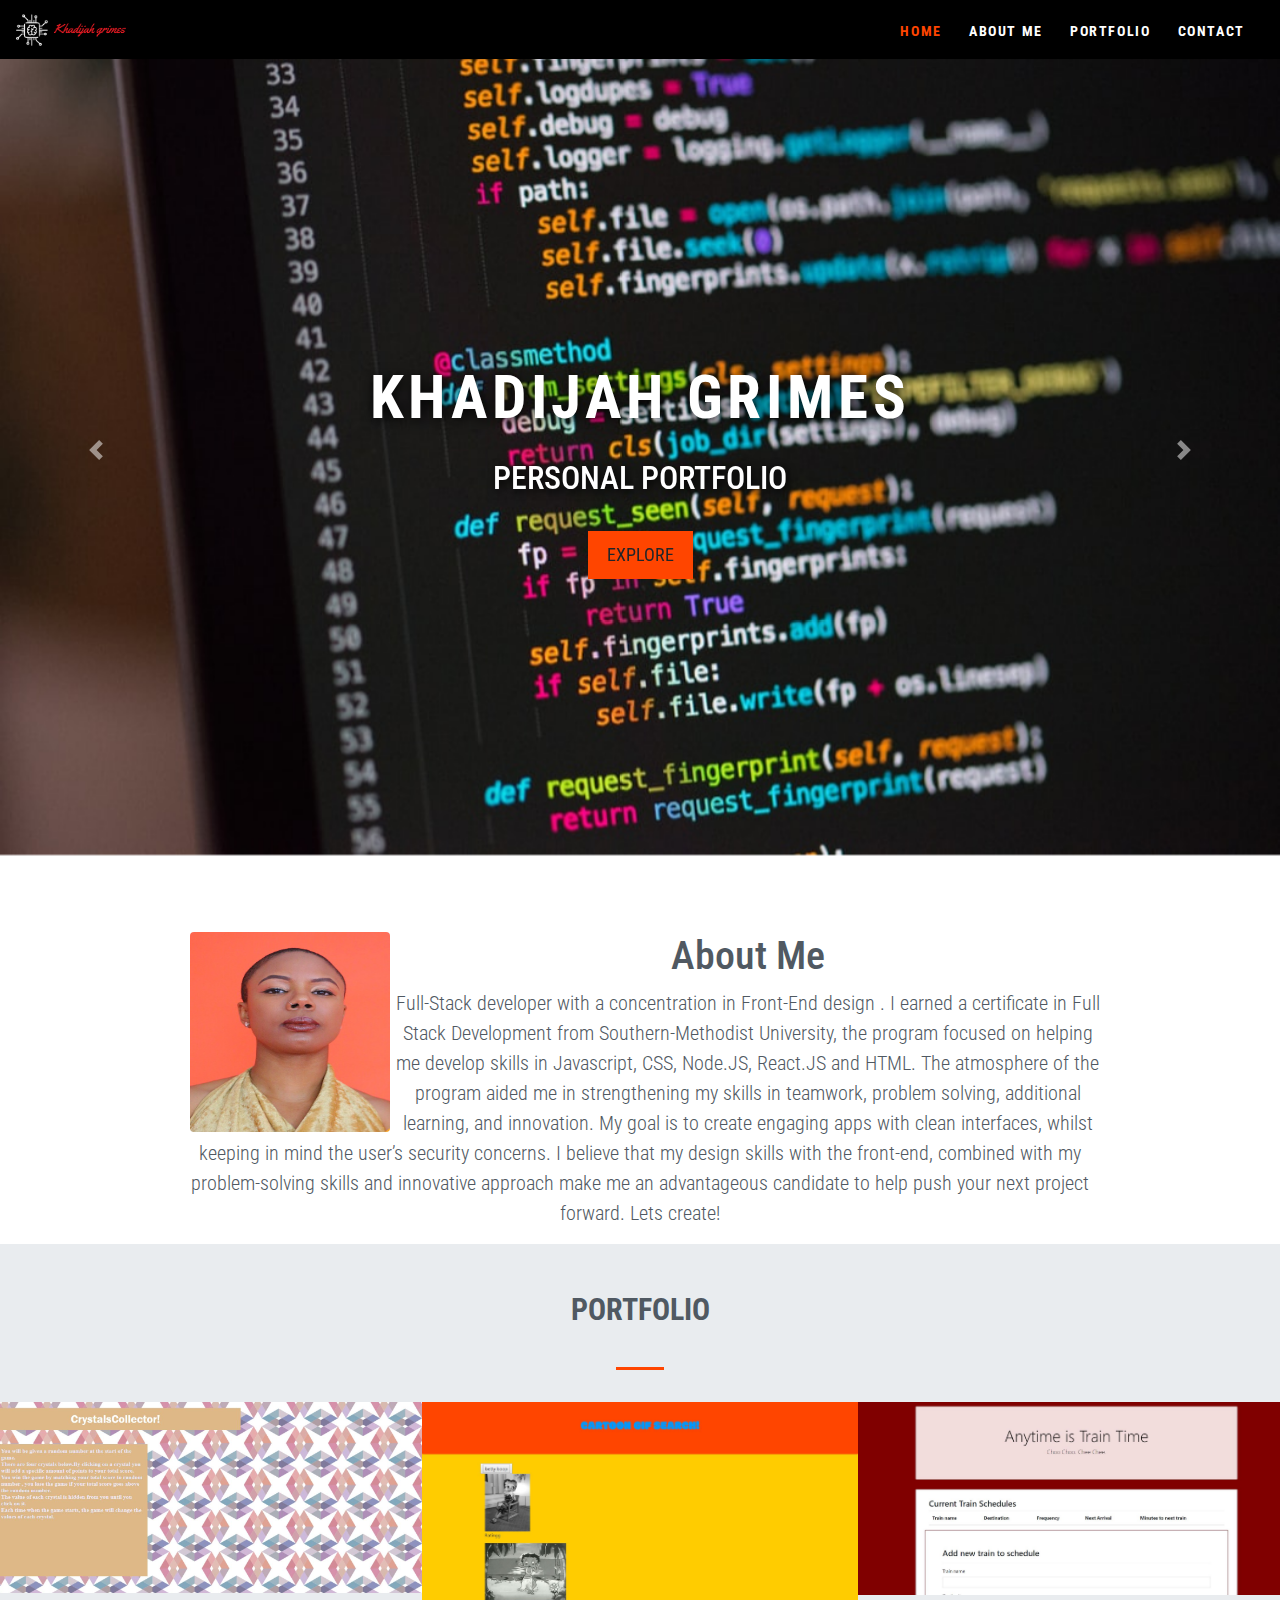
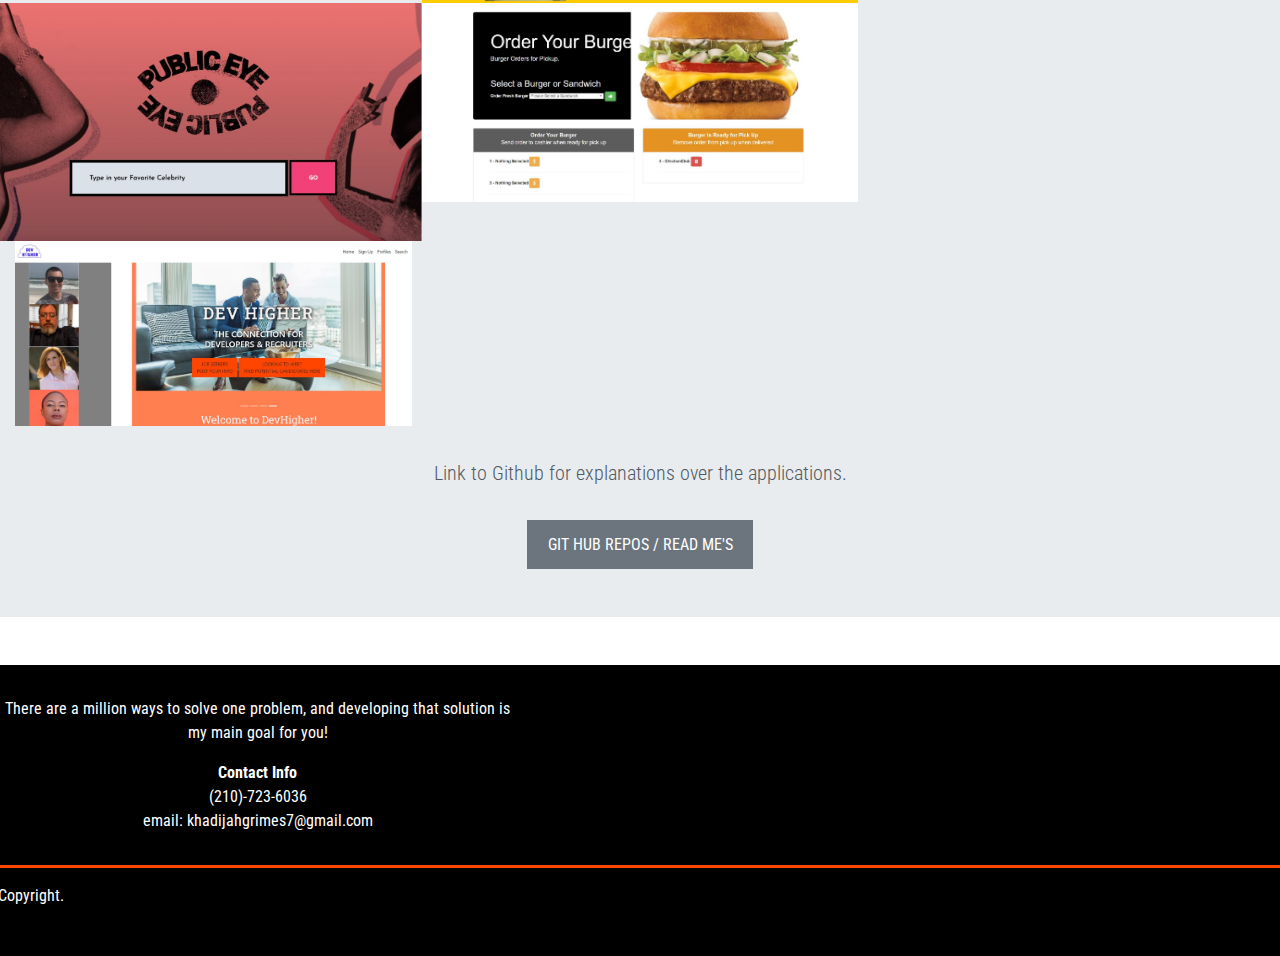
<file: index.html>
<!DOCTYPE html>
<html lang="en">

<head>
    <meta charset="UTF-8">
    <meta name="viewport" content="width=device-width, initial-scale=1">
    <meta http-equiv="X-UA-Compatible" content="ie=edge">
    <link rel="stylesheet" href="https://stackpath.bootstrapcdn.com/bootstrap/4.3.1/css/bootstrap.min.css"
        integrity="sha384-ggOyR0iXCbMQv3Xipma34MD+dH/1fQ784/j6cY/iJTQUOhcWr7x9JvoRxT2MZw1T" crossorigin="anonymous">
    <link rel="stylesheet" href="style.css">
    <title>About</title>
</head>


<body data-spy="scroll" data-target="#navbarResponsive">


    <!-- Start Home Section-->
    <div id="home">

        <!--Navigation-->
        <nav class="navbar navbar-expand-md navbar-dark bg-dark fixed-top">
            <a class="navbar-brand" href="index.html"><img src="photos/kglogo2.png"></a>
            <button class="navbar-toggler" type="button" data-toggle="collapse" data-target="#navbarResponsive">
                <span class="navbar-toggler-icon"></span>
            </button>
            <div class="collapse navbar-collapse" id="navbarResponsive">
                <ul class="navbar-nav ml-auto">

                    <li class="nav-item">
                        <a class="nav-link" href="#home">Home</a>
                    </li>


                    <li class="nav-item">
                        <a class="nav-link" href="#aboutme">About Me</a>
                    </li>

                    <li class="nav-item">
                        <a class="nav-link" href="#portfolio">Portfolio</a>
                    </li>

                    <li class="nav-item">
                        <a class="nav-link" href="#contact">Contact</a>
                    </li>



                </ul>
            </div>
        </nav>



        <!--Start Image Slider-->
        <div id="carouselExampleIndicators" class="carousel slide" data-ride="carousel" data-interval="7000">
            <ol class="carousel-indicators">
                <li data-target="#carouselExampleIndicators" data-slide-to="0" class="active"></li>
                <li data-target="#carouselExampleIndicators" data-slide-to="1"></li>
                <li data-target="#carouselExampleIndicators" data-slide-to="2"></li>
                <li data-target="#carouselExampleIndicators" data-slide-to="3"></li>
            </ol>
            <!--Slide1-->
            <div class="carousel-inner" role="listbox">
                <div class="carousel-item active">
                    <img src="photos/codebackground2.jpg" style="width:100%" src="..." alt="First-slide">

                    <div class="carousel-caption text-center">
                        <h1>Khadijah Grimes </h1>
                        <h3> Personal Portfolio</h3>
                        <a class="btn btn-outline-line btn-lg" href="#aboutme">Explore</a>
                    </div>
                </div>
                <!--Slide 2-->
                <div class="carousel-item">

                    <img src="photos/pantone_swatch.jpg" style="width:100%" alt="Second-slide">
                </div>
                <!--Slide 3-->
                <div class="carousel-item">
                    <img src="photos/teamwork.jpg" style="width:100%" alt="Third-slide">
                </div>

                <!--Slide 4-->
                <div class="carousel-item">
                    <img src="photos/world_view.jpg" style="width:100%" alt="Fourth-slide">
                </div>
            </div>
            <!--End Carousel Inner-->
            <!-- Prev & Next Buttons-->
            <a class="carousel-control-prev" href="#carouselExampleIndicators" role="button" data-slide="prev">
                <span class="carousel-control-prev-icon" aria-hidden="true"></span>

            </a>
            <a class="carousel-control-next" href="#carouselExampleIndicators" role="button" data-slide="next">
                <span class="carousel-control-next-icon" aria-hidden="true"></span>

            </a>
        </div>
        <!--End Image Slider-->

    </div>


    <!-- End Home Section-->


    <!--Start About me section-->

    <div id="aboutme" class="offset">
        <div class="col-12 narrow text-center">

            <div class="col-md-6">
                <img src="me.jpg" class="rounded float-left" alt="" style="width:200px;height:200px;">
            </div>
            <h1> About Me</h1>
            <p class="lead">
                Full-Stack developer with a concentration in Front-End design .
                I earned a certificate in Full Stack Development from Southern-Methodist University, the program focused
                on helping me develop skills in Javascript, CSS, Node.JS, React.JS and HTML. The atmosphere of the
                program aided me in
                strengthening my skills in teamwork, problem solving, additional learning, and innovation.

                My goal is to create engaging apps with clean interfaces, whilst keeping in mind the user’s security
                concerns. I believe that my design skills with the front-end, combined with
                my problem-solving skills and innovative approach make me an advantageous candidate to help push your
                next project forward. Lets create! </p>
        </div>
    </div>

    <!--End About me section-->




    <!-- Start Portfolio Section-->
    <div id="portfolio" class="offset">

        <div class="jumbotron container-fluid">
            <div class="col-12 text-center">

                <h3 class="heading">Portfolio </h3>
                <div class="heading-underline"></div>
            </div>


            <div class="row no-padding">

                <div class="col-sm-4">
                    <div class="portfolio">
                        <a href="
                        https://github.com/Khadijah07/Unit-4-game.git" target="_blank">
                            <img src="photos/crystalcollect.JPG">
                        </a>
                    </div>
                </div>

                <div class="col-sm-4">
                    <div class="portfolio">
                        <a href="
                        https://github.com/Khadijah07/Gif-Tastic.git" target="_blank">
                            <img src="photos/giphysearch.JPG">
                        </a>
                    </div>
                </div>

                <div class="col-sm-4">
                    <div class="portfolio">
                        <a href="
                        https://github.com/Khadijah07/train-scheduler.git" target="_blank">
                            <img src="photos/trainschedule.JPG">
                        </a>
                    </div>
                </div>

                <div class="col-sm-4">
                    <div class="portfolio">
                        <a href="
                        https://github.com/marcusmaximusiv/Project_1.git" target="_blank">
                            <img src="photos/publiceye.JPG">
                        </a>
                    </div>
                </div>
                <div class="col-sm-4">
                    <div class="portfolio">
                        <a href="
                        https://github.com/Khadijah07/burger" target="_blank">
                            <img src="photos/burger screenshot.JPG">
                        </a>
                    </div>
                </div>
            </div>
            <div class="col-sm-4">
                <div class="portfolio">
                    <a href="
                    https://dev-higher.herokuapp.com/index.html" target="_blank">
                        <img src="photos/project2screenshot.JPG">
                    </a>
                </div>
            </div>

            <div class="narrow text-center">
                <div class="col-12">
                    <p class="lead"> Link to Github for explanations over the applications.</p>
                    <a class="btn btn-secondary btn-md" href="https://github.com/Khadijah07" target="_blank">Git Hub
                        Repos / Read me's</a>
                </div>
            </div>

        </div>
        <!--End Row-->

    </div>
    <!--End Jumbotron-->
    </div>

    <!-- End Portfolio Section-->


    <!-- Start Contact Section-->
    <div id="contact" class="offset">
        <footer>
            <div class="row justify-content">
                <div class="col-md-5 text-center">

                    <p>There are a million ways to solve one problem,
                        and developing that solution is my main goal
                        for you!
                    </p>
                    <strong>Contact Info</strong>
                    <p>(210)-723-6036<br> email: khadijahgrimes7@gmail.com</p>
                    <a href="" target="_blank"><i class="fab fa-facebook-square"></i></a>
                    <a href="" target="_blank"><i class="fab fa-"></i></a>
                    <a href="" target="_blank"><i class="fab fa-"></i></a>
                </div>
                <hr class="socket">
                &copy;Copyright.
            </div>
            <!--end of row-->
        </footer>

    </div>

    <!-- End Home Section-->







    <!--Script source files-->


</body>
<script src="https://code.jquery.com/jquery-3.3.1.slim.min.js"
    integrity="sha384-q8i/X+965DzO0rT7abK41JStQIAqVgRVzpbzo5smXKp4YfRvH+8abtTE1Pi6jizo"
    crossorigin="anonymous"></script>
<script src="https://stackpath.bootstrapcdn.com/bootstrap/4.3.1/js/bootstrap.min.js"
    integrity="sha384-JjSmVgyd0p3pXB1rRibZUAYoIIy6OrQ6VrjIEaFf/nJGzIxFDsf4x0xIM+B07jRM"
    crossorigin="anonymous"></script>

</html>
</file>
<file: style.css>
@import url('https://fonts.googleapis.com/css?family=Jomolhari|Montserrat:400,700|Roboto+Condensed&display=swap');

.narrow{
    width: 75%;
    margin: 0 auto;
    padding-top: 2rem;
}

.btn-md{
    border-width: medium;
    border-radius: 0;
    padding: .6rem 1.1rem;
    text-transform: uppercase;
    margin: 1rem;
}

body{
    overflow-x: hidden;
    font-family: 'Roboto Condensed', sans-serif;
    color: #505962;
}

.offset:before {
height: 3.8rem;
margin-top: -3.8rem;
content: "";
display:block;
}

/*----Navbar ---*/ 
.navbar{
    text-transform: uppercase;
    font-weight: 700;
    font-size: .9rem;
    letter-spacing: .1rem;
    background: black !important;
}

.navbar-brand img{
  height: 2rem;  
  
}

.navbar-nav li {
    padding-right: .7rem;

}

.navbar-dark .navbar-nav .nav-link{
    color: white;
    padding-top: .8rem;
}

.navbar-dark .navbar-nav .nav-link.active,
.navbar-dark .navbar-nav .nav-link:hover{
    color: orangered;
}

/*--- Slider ----*/

.carousel-item{
    height: 100vh;
}

.carousel-caption{
position: absolute;
top: 38%;
text-transform: uppercase;
width: 100%;
right: 0;
left: 0;
}

.carousel-caption h1{
    font-size: 3.8rem;
    font-weight: 700;
    letter-spacing: .3rem;
    text-shadow: .1rem .1rem .8rem black;
    padding-bottom: 1rem;

}


.carousel-caption h3{
font-size: 2rem;
text-shadow: .1rem .1rem .5rem black;
padding-bottom: 1.6rem;

}

.btn-lg {
    border-width: medium; 
    border-radius: 0;
    font-size: 1.1rem;
    background-color: orangered;

}

/*portfolio area */

.jumbotron{
    border-radius: 0;
    padding: 3rem 0 2rem;

}

h3.heading {
font-size: 1.9rem;
font-weight: 700;
text-transform: uppercase;
padding-bottom: 1.9rem;
}

.heading-underline{
    width: 3rem;
    height: .2rem;
    background-color: orangered;
    margin: 0 auto 2rem;
}

.portfolio img{
    max-width: 100%;
    transition: transform .5s ease;

}

.row.no-padding [class*=col-]{
    padding: 0;

}

.portfolio img:hover{
transform: scale(1.1);
cursor: zoom-in;
}

.portfolio{
    overflow: hidden;
}

/*Contact*/

footer{
    background-color: black;
    color: white;
    padding: 2rem 0 3rem;
    margin-top: 1rem;
    text-align: center;
}

footer img{
    height: 3rem;
    margin: 1.5rem 0;   
}

footer a{
    color: white;
}

hr.socket{
    border-top: .2rem solid orangered ;
    width: 100%;
}


/* Media Queries -- */

@media (max-width: 776px){
    .carousel-caption h1{
        font-size: 2.3rem;
        letter-spacing: .15rem;
        padding-bottom: 5rem;
    
    }
    
    .carousel-caption h3{
    font-size: 1.2rem;
    padding-bottom: 1.2rem;
    
    }
    
    .btn-lg {
        
        font-size: 1rem;
    
    }

    .narrow h1{
        font-size: 1.5rem;
    }

    p.lead{
        font-size: 1rem;
    }
}



/*================ BOOTSTRAP BREAK POINTS:

Extra small (xs) devices (portrait phones, less than 576px)

Small (sm) devices (landscape phones, 576px and up)
@media (min-width: 576px) {...}

Medium (md) devices (tablets, 768px and up)
@media (min-width: 768px) {...}

Large (lg) devices (desktops, 992px and up)
@media (min-width: 992px) {...}

ExtraL (xl) devices (large desktops, 1200px and up)
@media (min-width: 1200px) {...}
</file>
